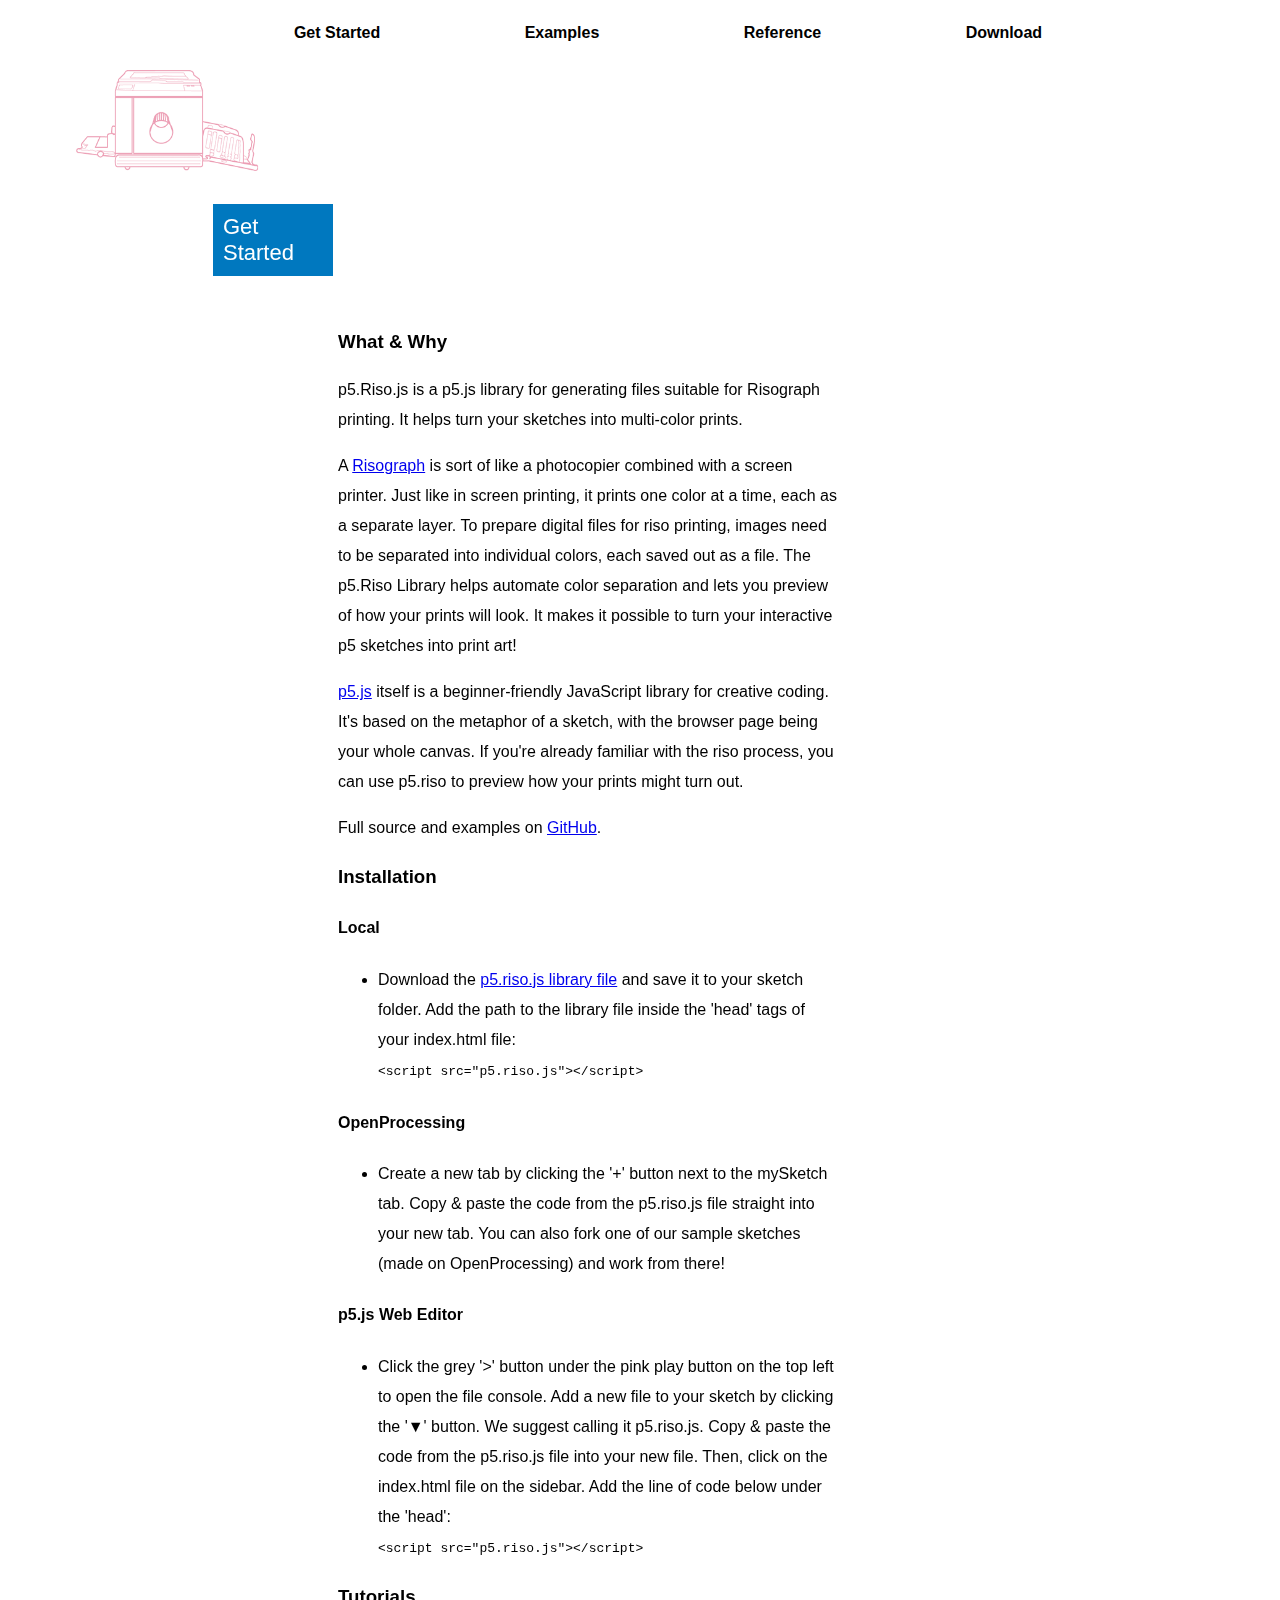
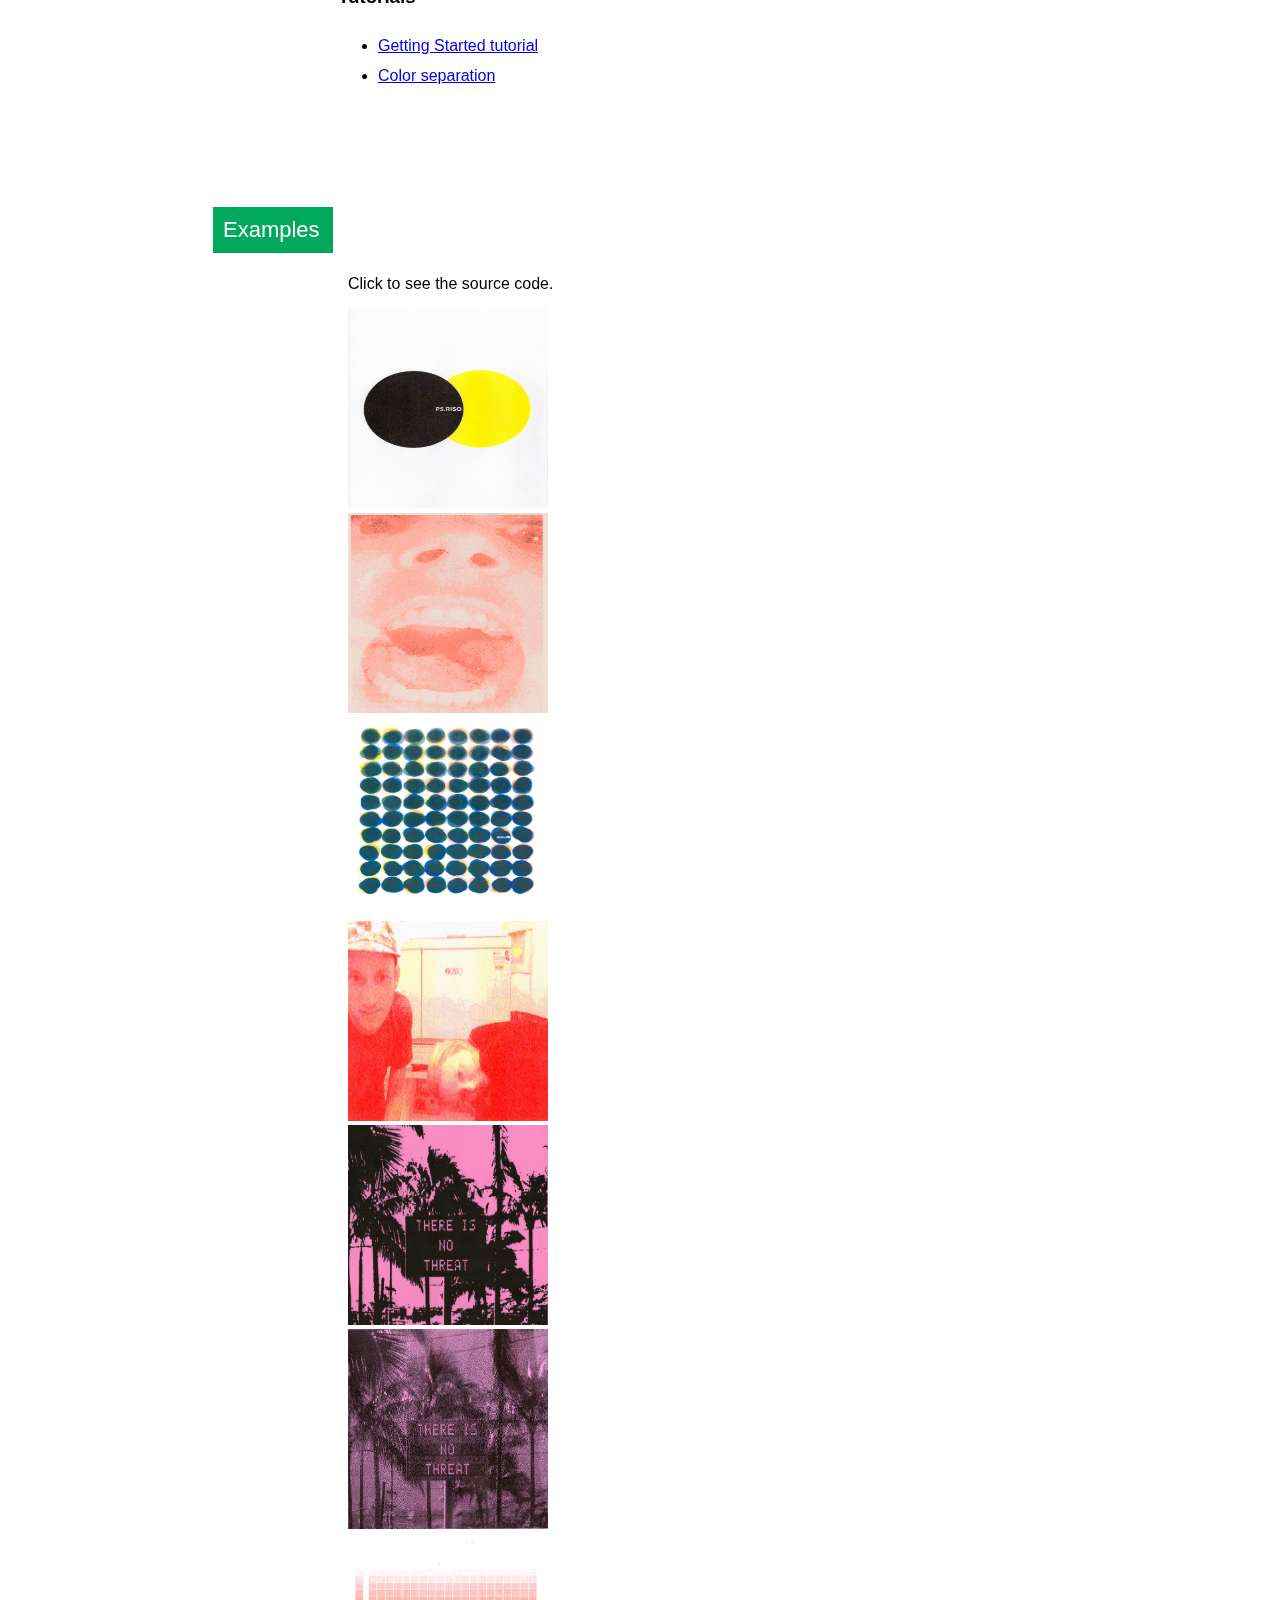
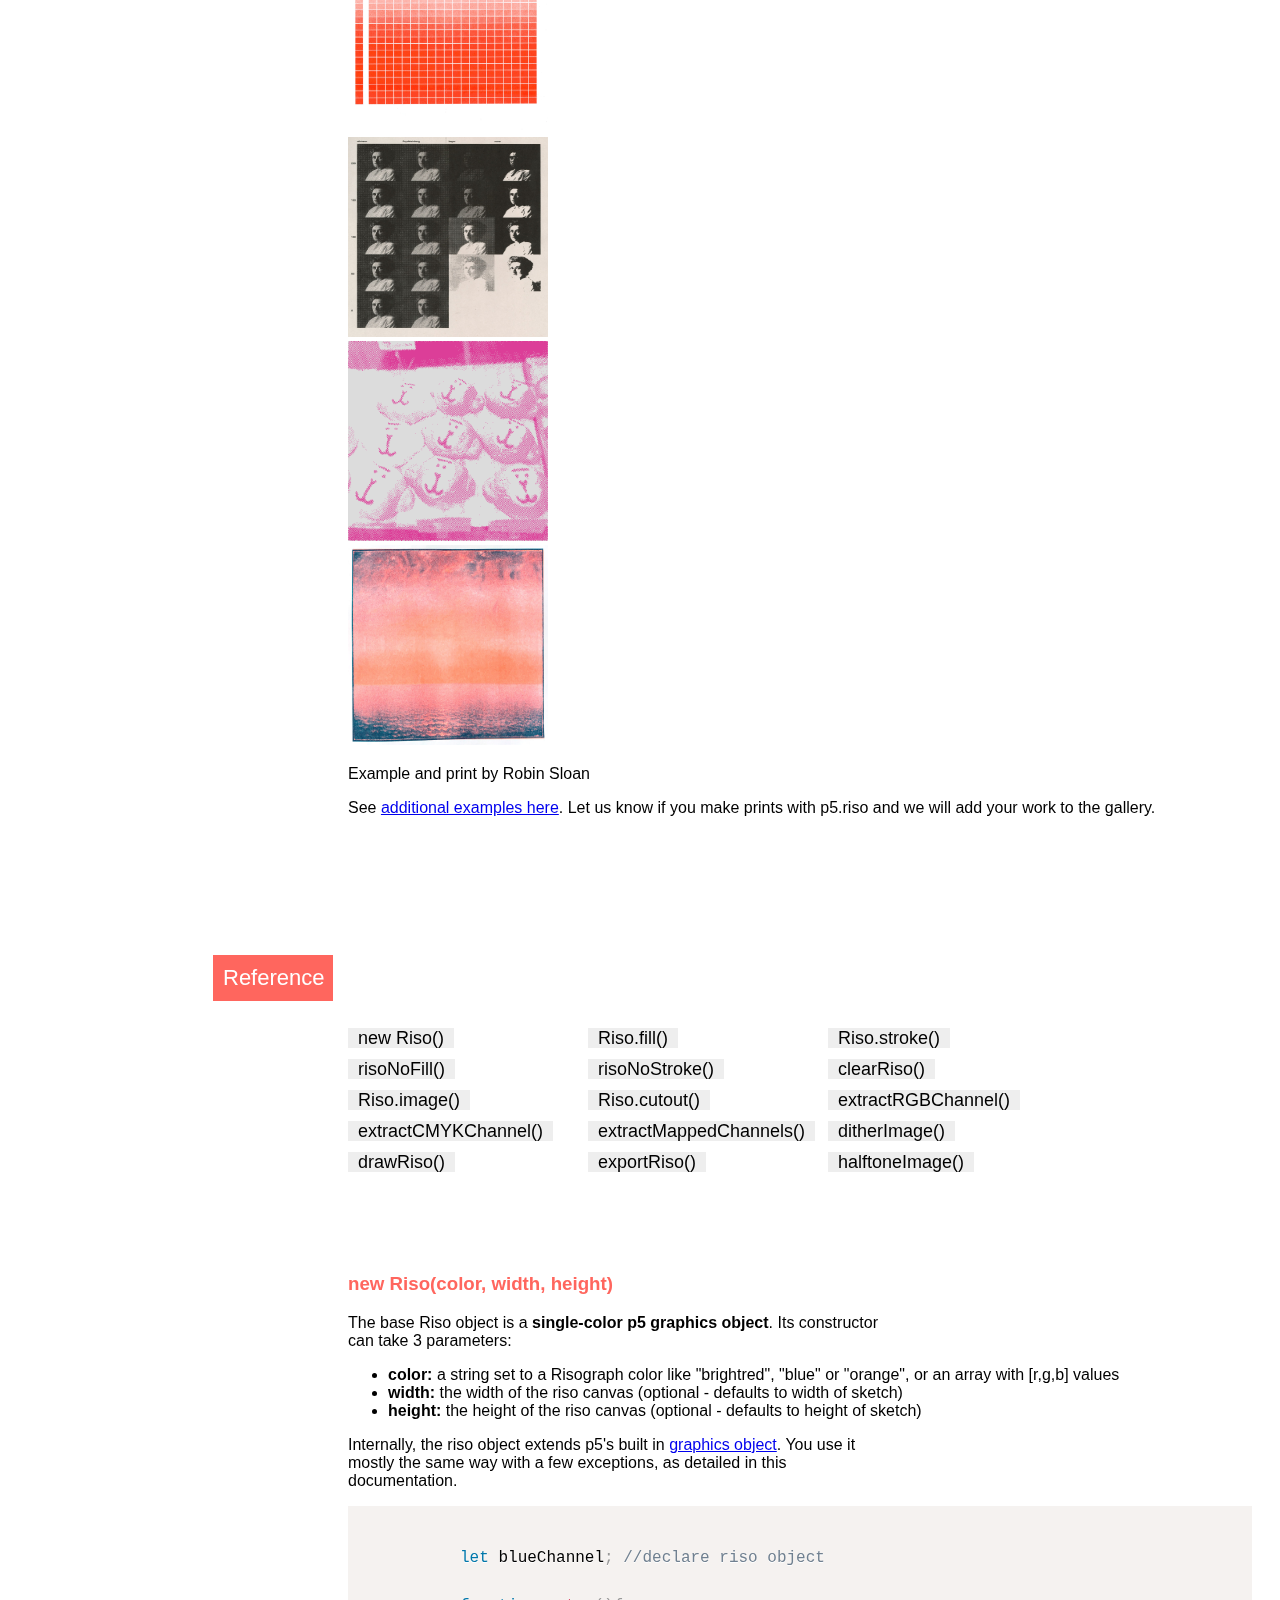
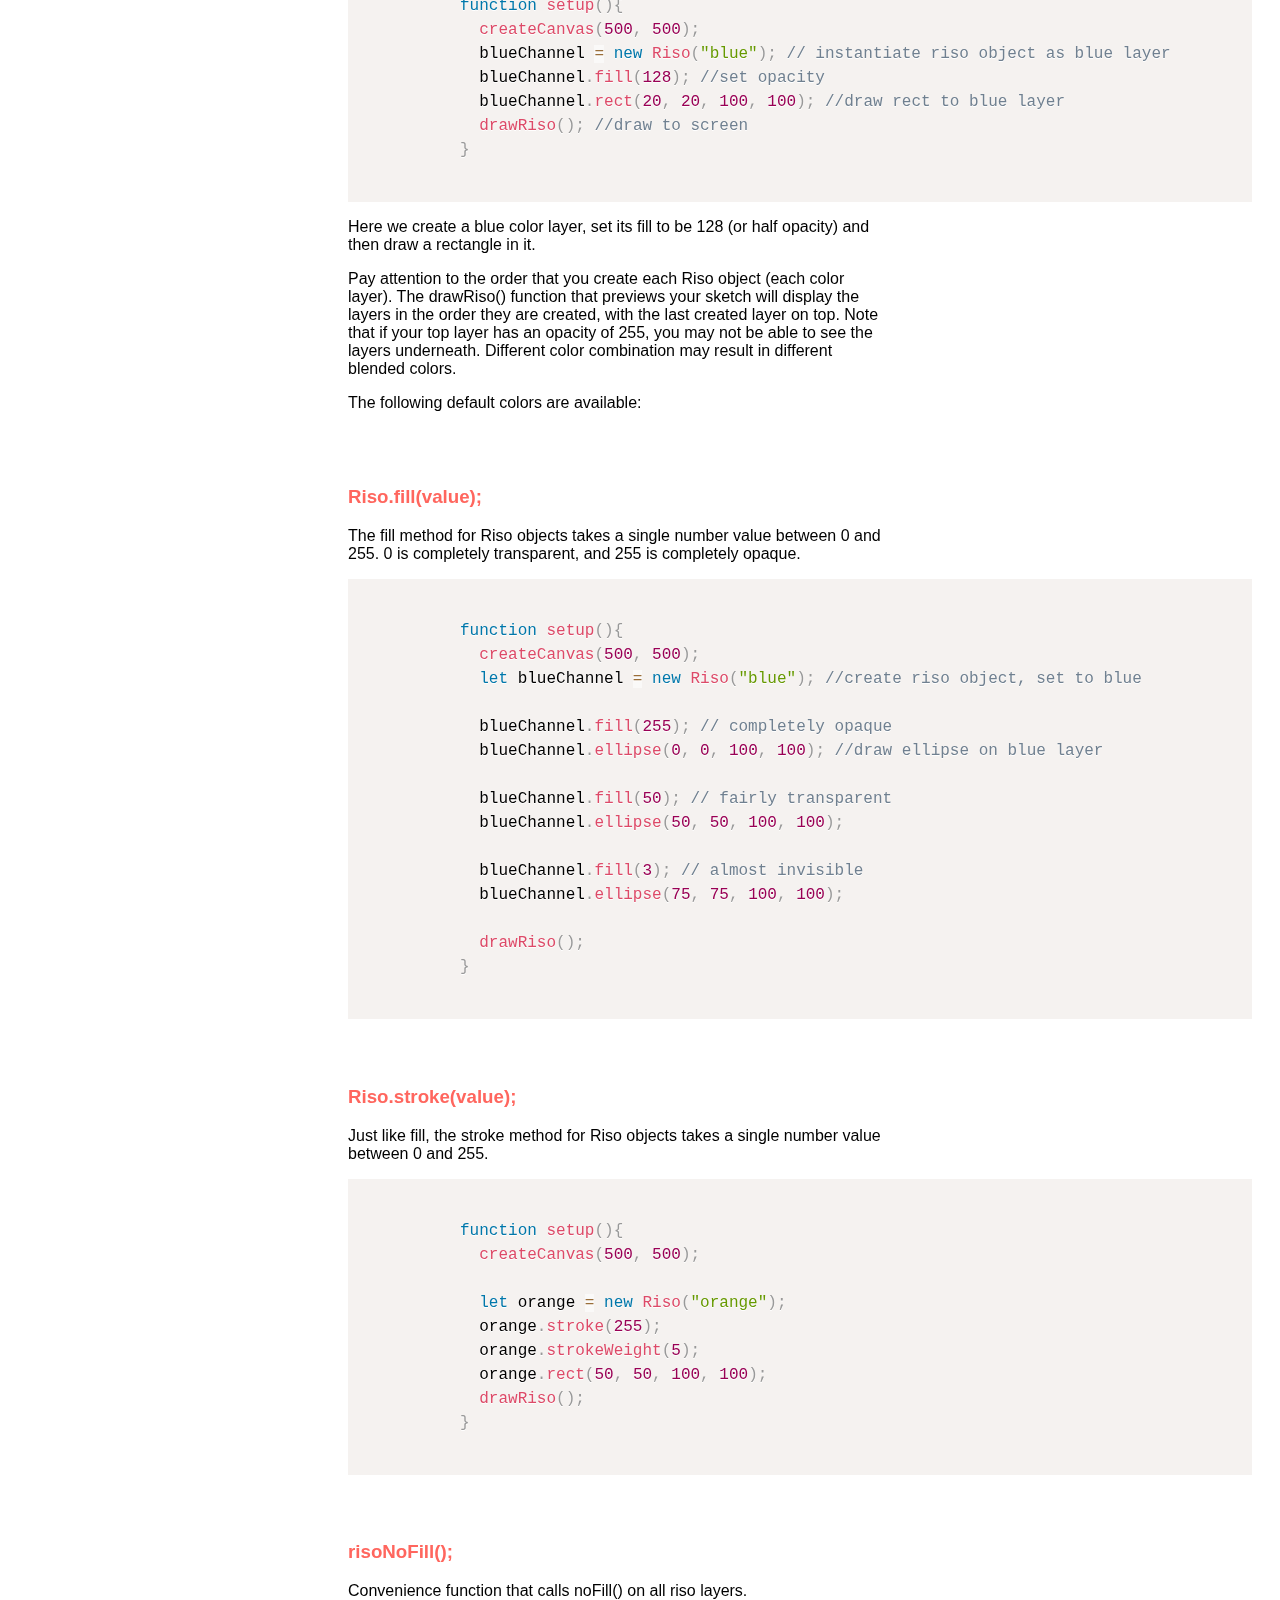
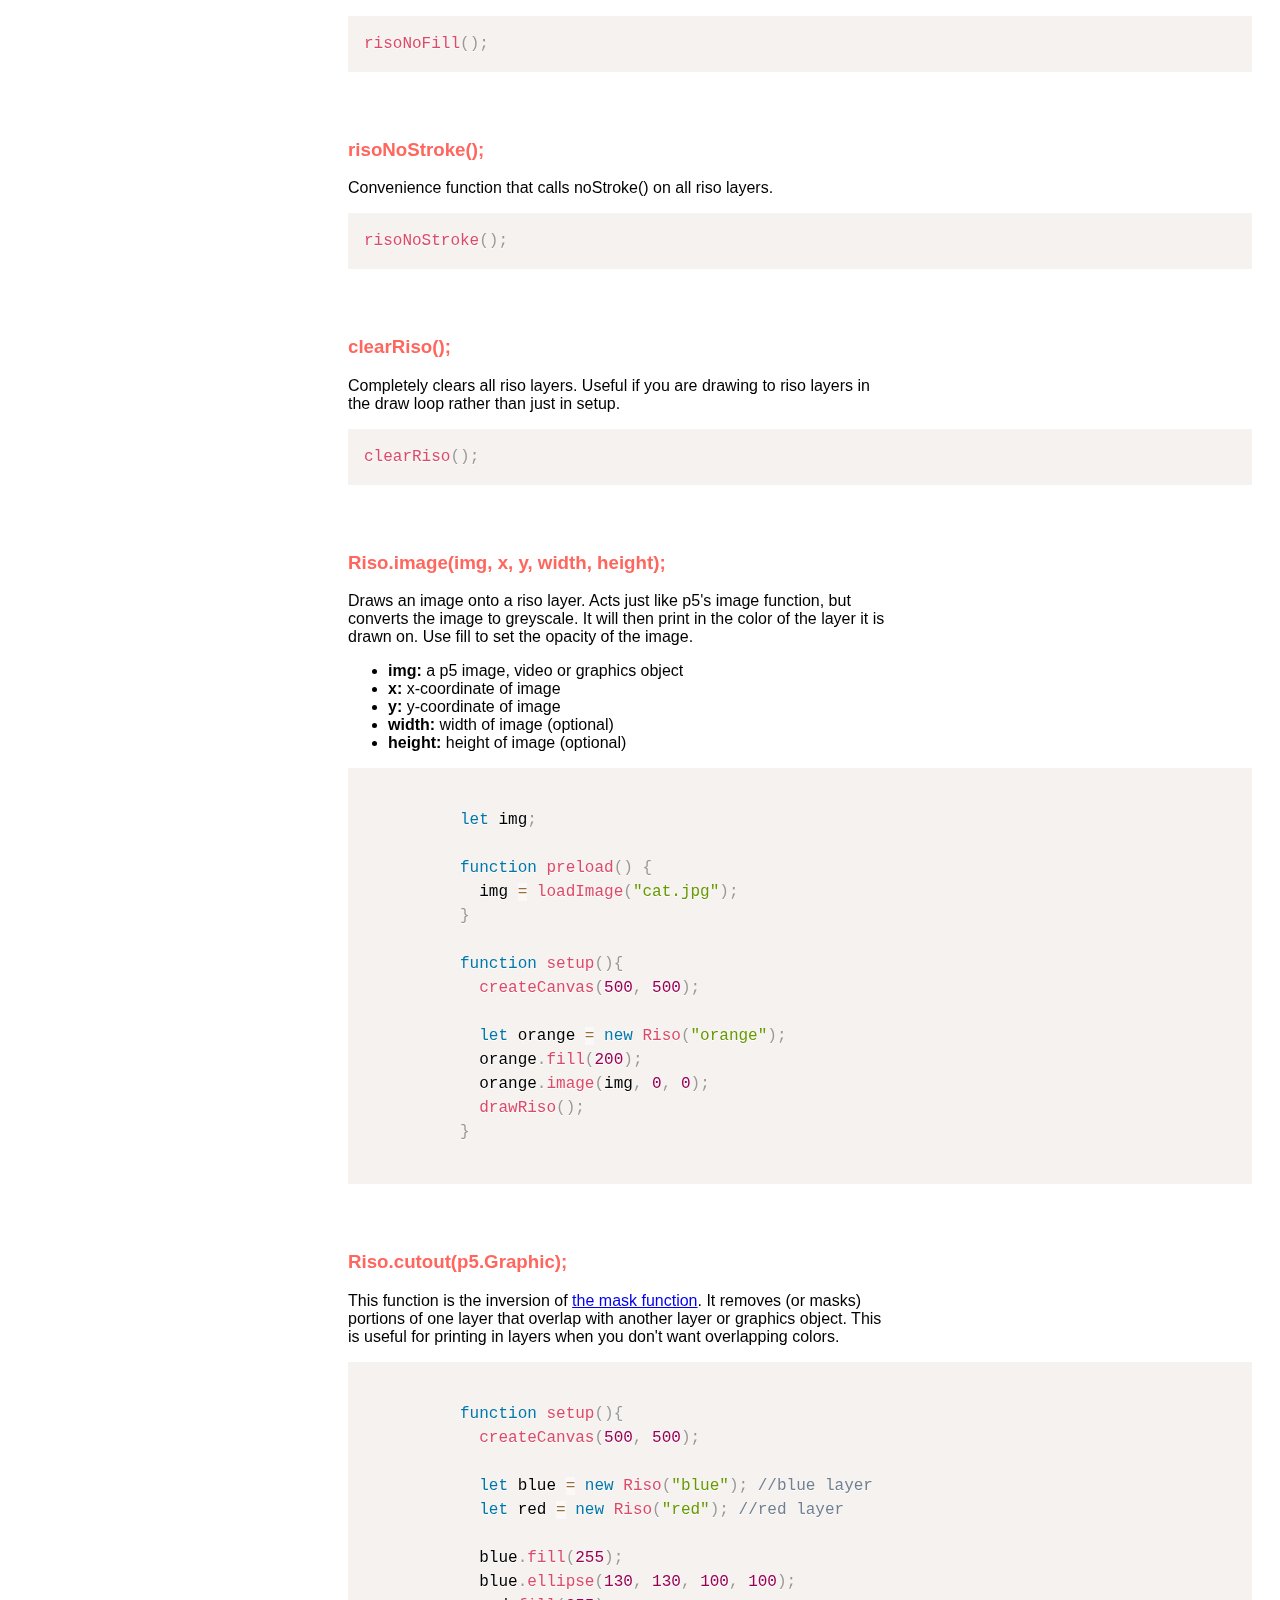
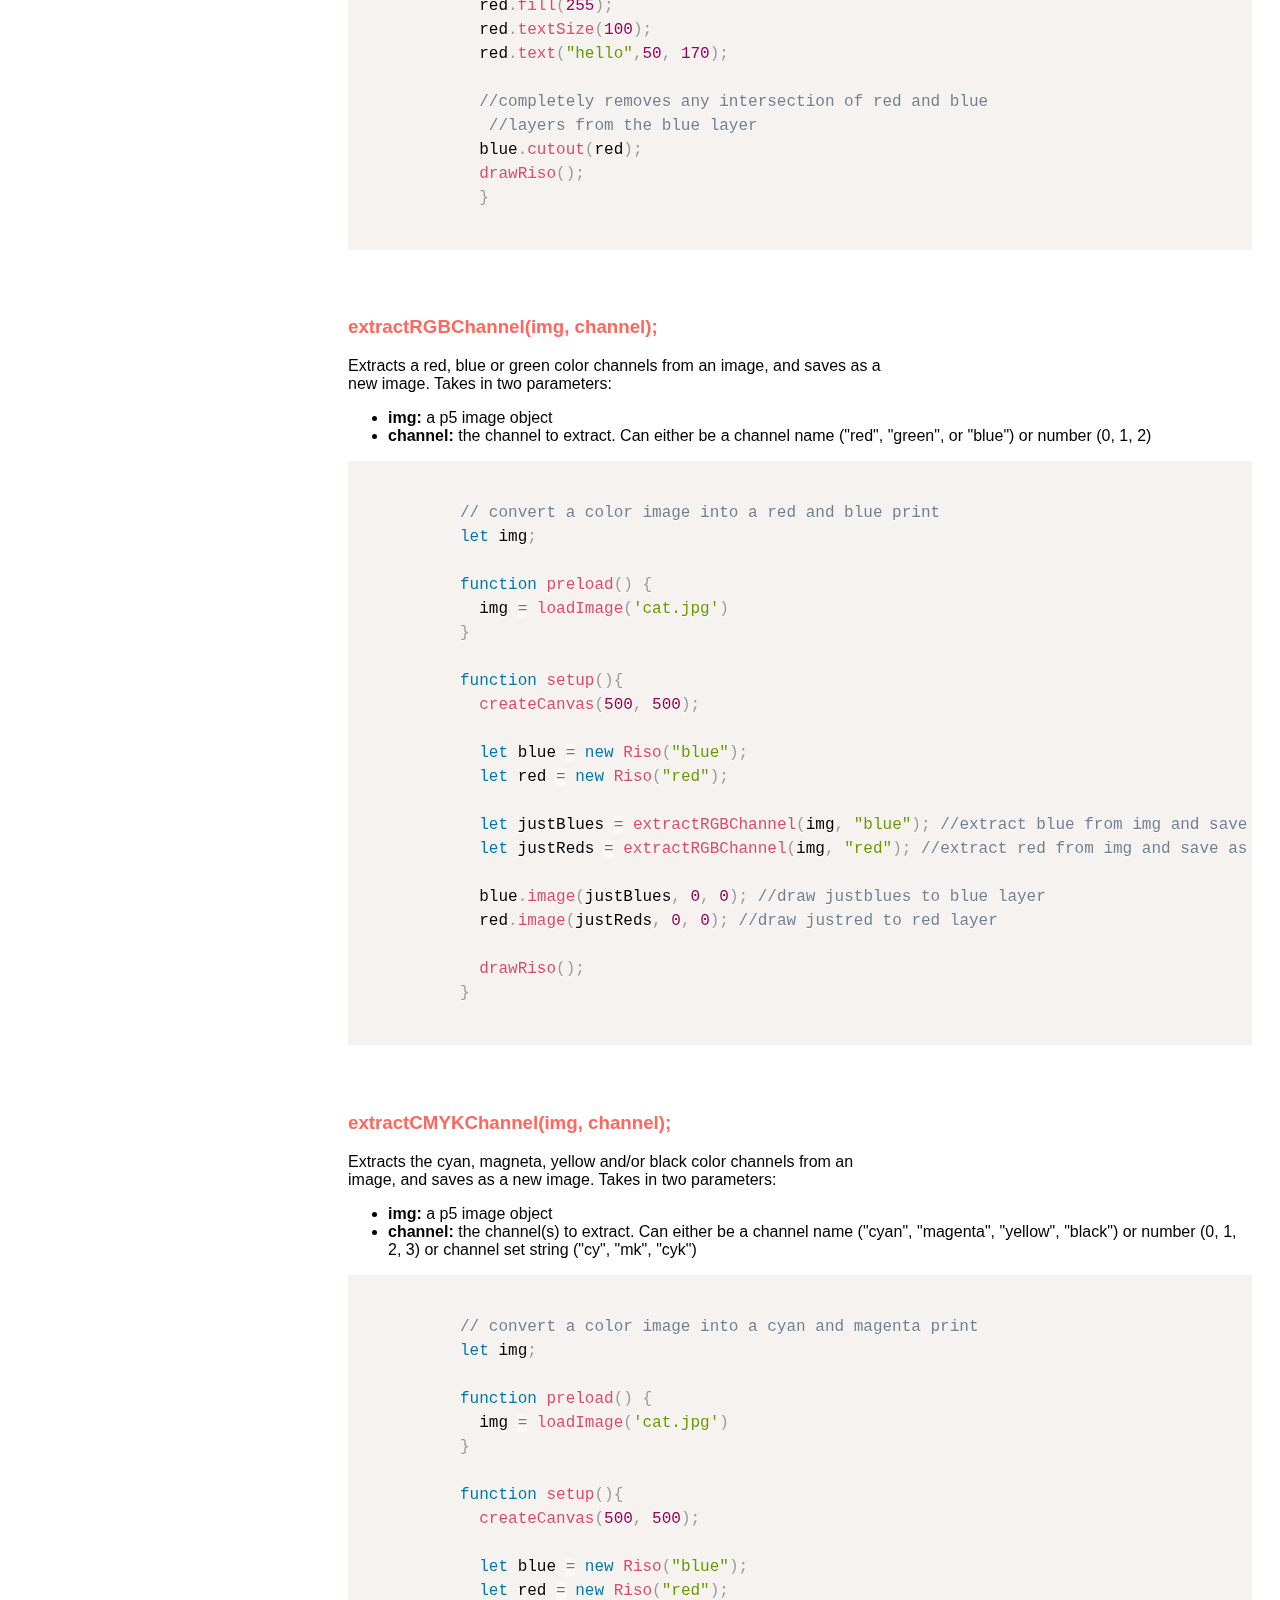
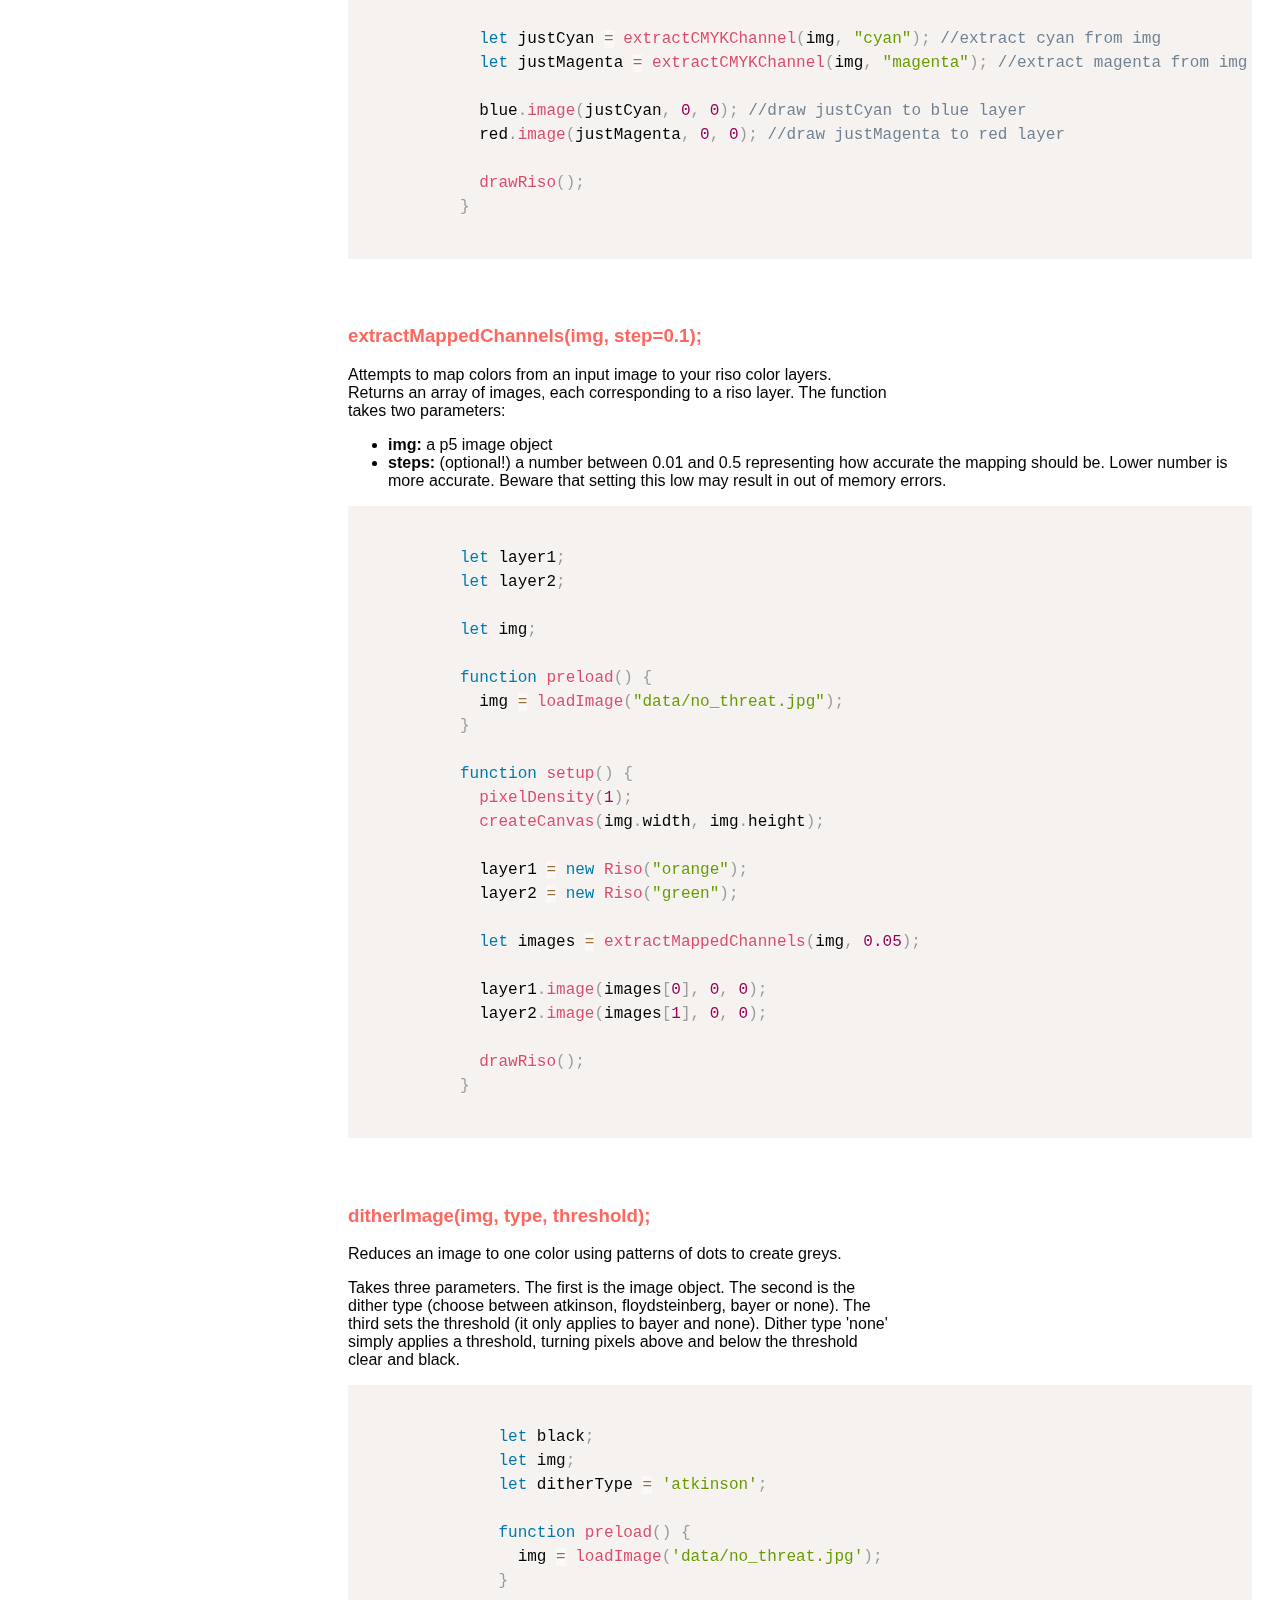
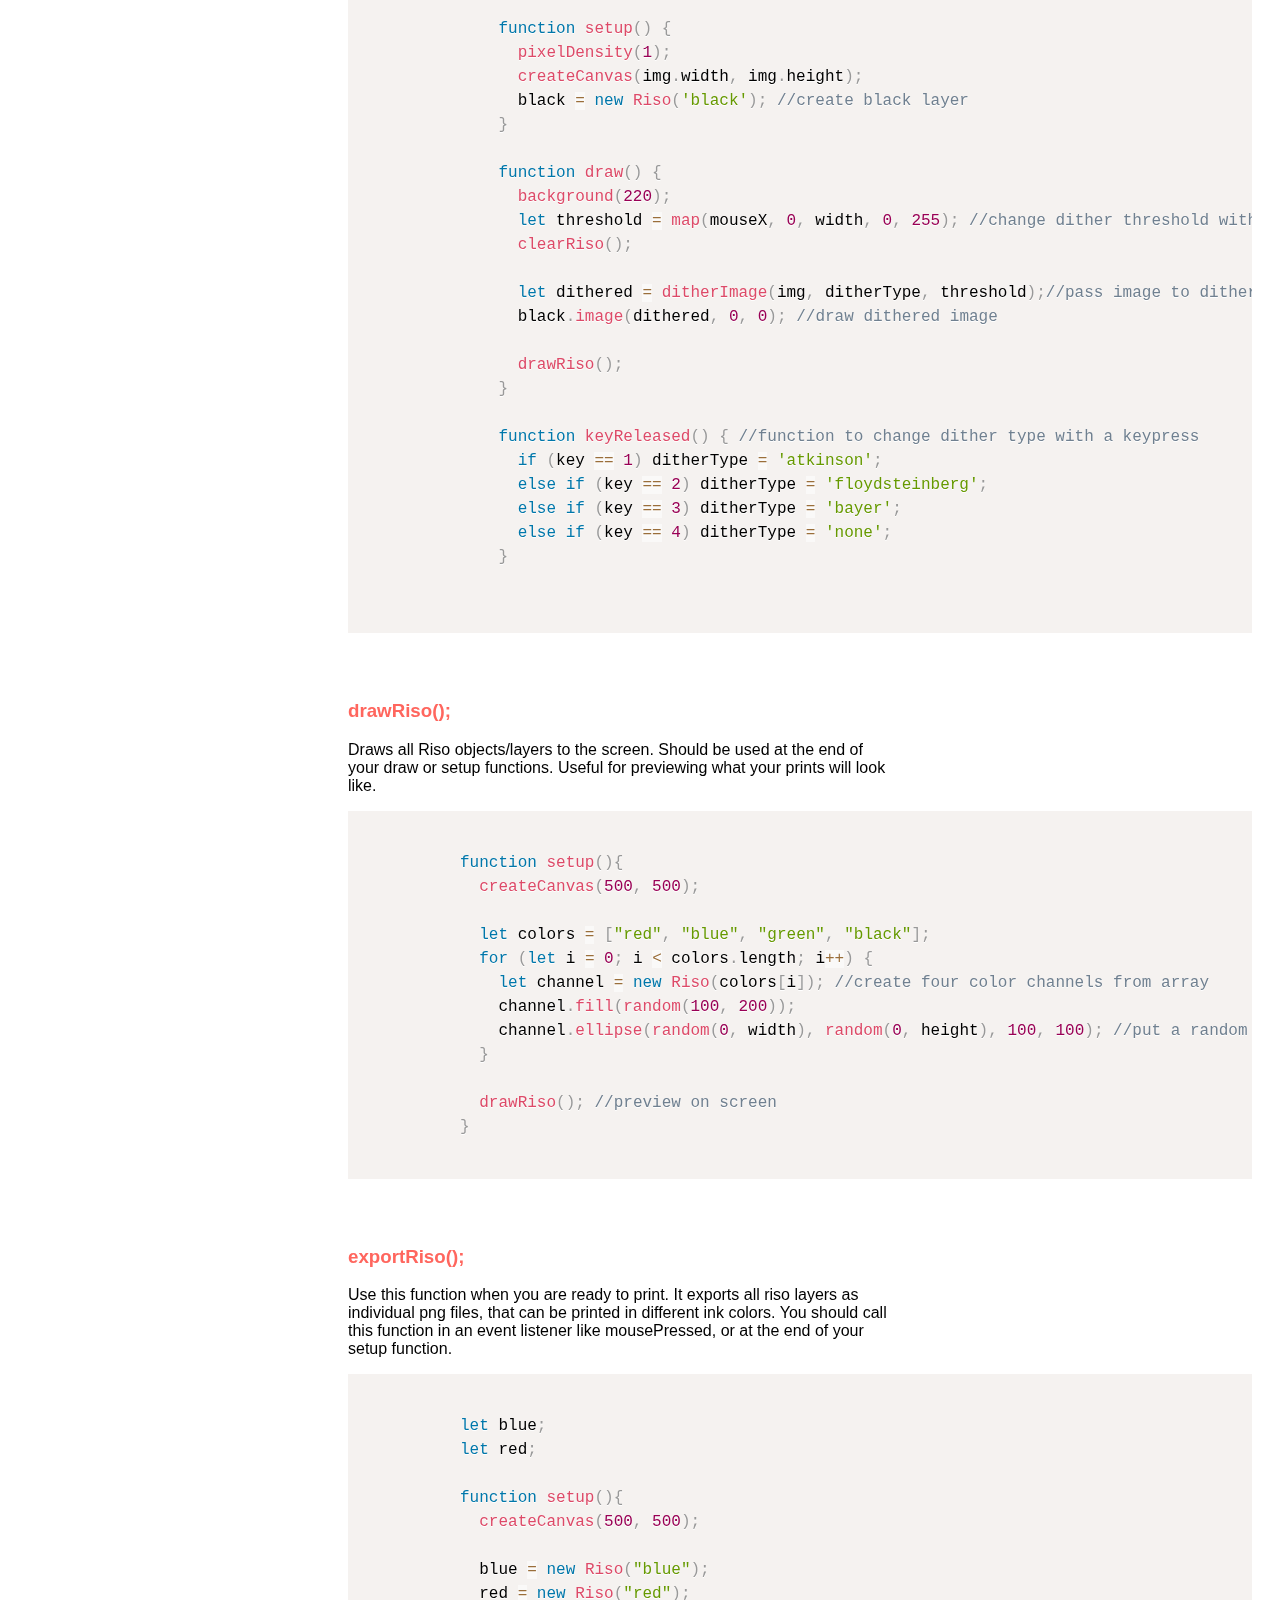
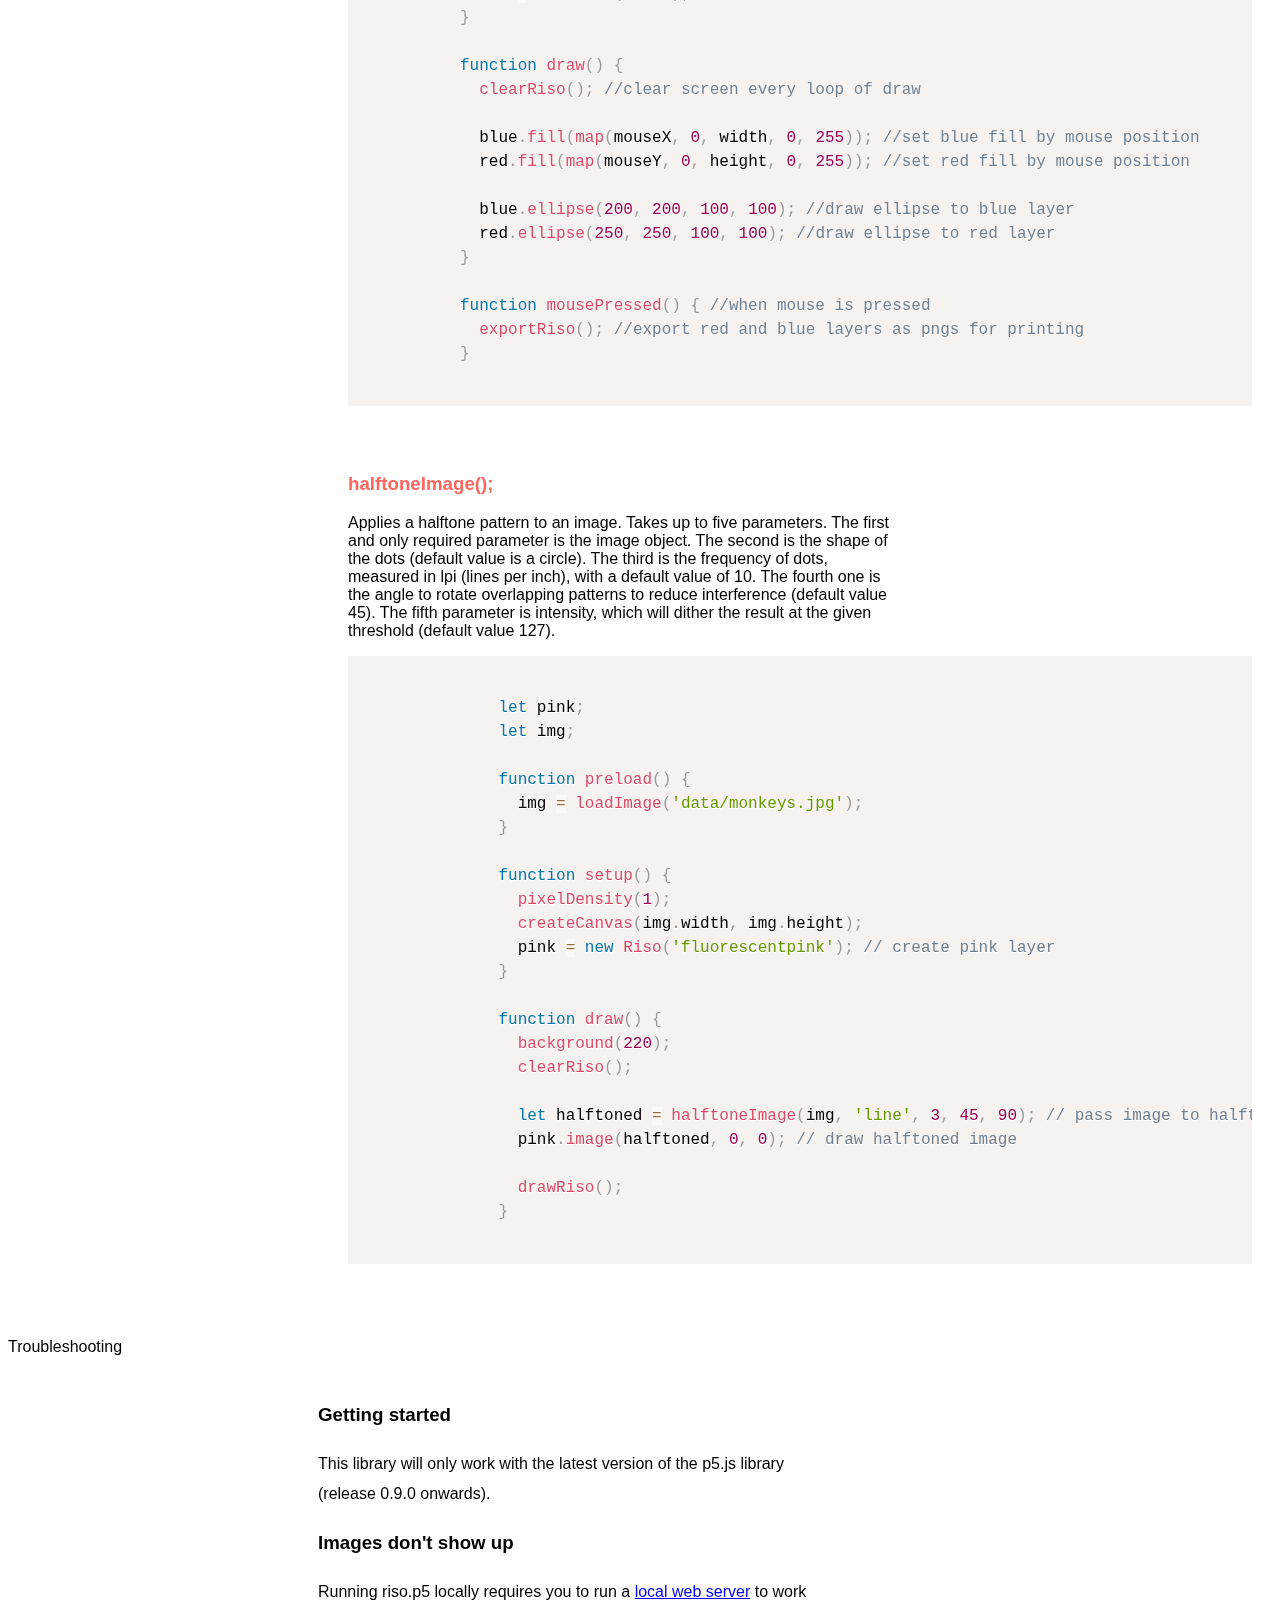
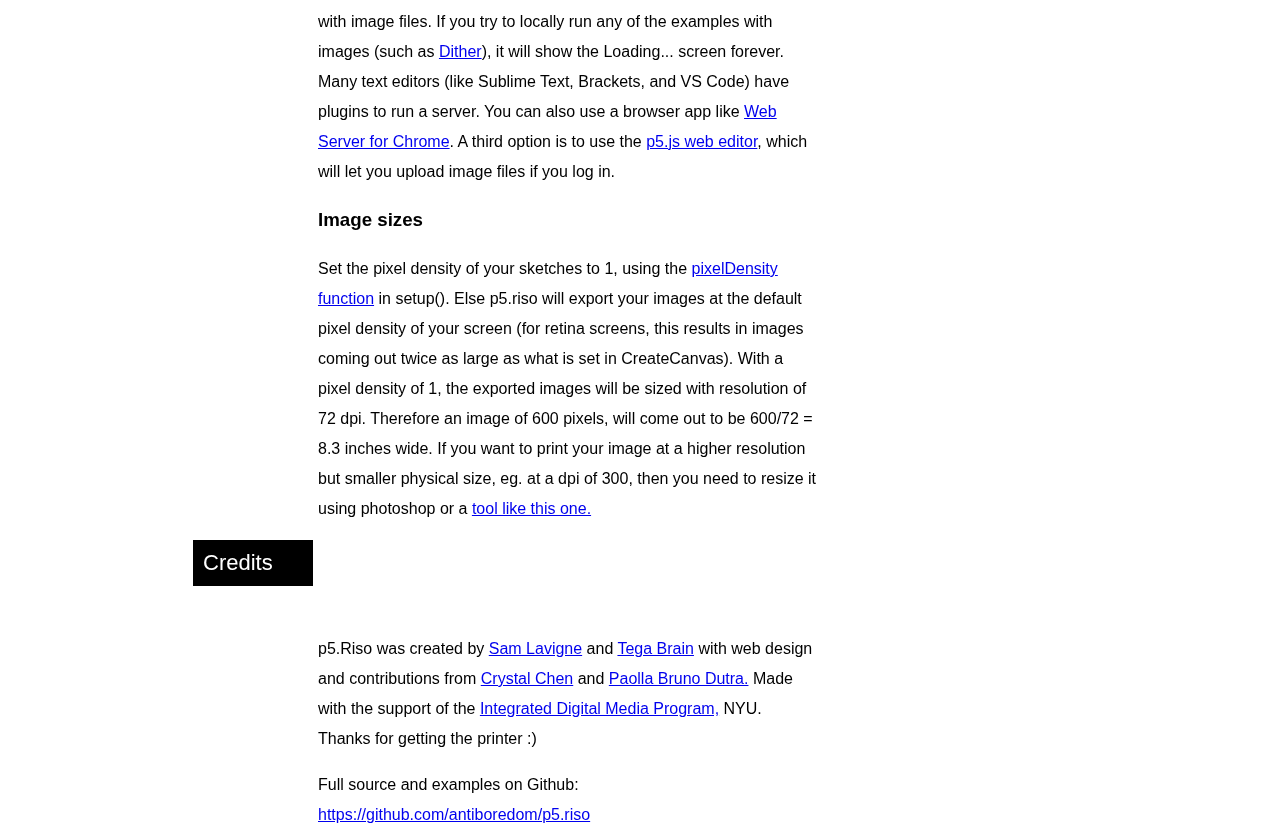
<file: docs/index.html>
<!DOCTYPE html>
<html>

<head>
  <meta charset="utf-8">
  <meta name="twitter:card" content="summary_large_image">
  <meta name="twitter:title" content="p5.Riso">
  <meta name="twitter:description" content="p5.Riso.js is a p5.js library for Risograph printing">
  <meta name="twitter:image" content="https://antiboredom.github.io/p5.riso/assets/share.jpg">
  <meta property="og:title" content="p5.Riso" />
  <meta property="og:type" content="article" />
  <meta property="og:url" content="https://antiboredom.github.io/p5.riso" />
  <meta property="og:image" content="https://antiboredom.github.io/p5.riso/assets/share.jpg">
  <meta property="og:description" content="p5.Riso.js is a p5.js library for Risograph printing" />
  <meta name="viewport" content="width=device-width, initial-scale=1">
  <title>p5.riso</title>
  <link rel="stylesheet" href="prism.css">
  <link rel="stylesheet" href="style.css">
</head>

<body>

  <nav class="nav-wrapper">
    <ul>
      <li><a href="#get" id="C">Get Started</a></li>
      <li><a href="#ex" id="Y">Examples</a></li>
      <li><a href="#ref" id="M">Reference</a></li>
      <li><a href="https://raw.githubusercontent.com/antiboredom/p5.riso/master/lib/p5.riso.js" id="K">Download</a></li>
    </ul>
  </nav>

  <div>
    <img id="icon" src="assets/p5.Riso.gif">
  </div>


  <div id="CMYK">

    <div id="get">
      <p id="title_start">Get Started</p>
      <div class="text1">
        <h3>What & Why</h3>
        <p>p5.Riso.js is a p5.js library for generating files suitable for Risograph printing. It helps turn your sketches into multi-color prints.</p>
          <p>A <a href="https://en.wikipedia.org/wiki/Risograph">Risograph</a> is sort of like a photocopier combined with a screen printer. Just like in screen printing, it prints one color at a time, each as a separate layer. To prepare digital files for riso printing, images need to be separated into individual colors, each saved out as a file. The p5.Riso Library helps automate color separation and lets you preview of how your prints will look. It makes it possible to turn your interactive p5 sketches into print art!
        </p>
        <p><a href = "https://p5js.org/">p5.js</a> itself is a beginner-friendly JavaScript library for creative coding. It's based on the metaphor of a sketch, with the browser page being your whole canvas. If you're already familiar with the riso process, you can use p5.riso to preview how your prints might turn out.</p>
        <p>Full source and examples on <a href="https://github.com/antiboredom/p5.riso">GitHub</a>.</p>
        <h3>Installation</h3>
        <h4>Local</h4>
        <ul>
          <li>Download the <a href="https://raw.githubusercontent.com/antiboredom/p5.riso/master/lib/p5.riso.js">p5.riso.js library file</a> and save it to your sketch folder. Add the path to the library file inside the 'head' tags of your index.html file:</li>
          <code>&lt;script src="p5.riso.js"&gt;&lt;/script&gt;</code>
        </ul>
        <h4>OpenProcessing</h4>
        <ul>
          <li>Create a new tab by clicking the '+' button next to the mySketch tab. Copy & paste the code from the p5.riso.js file straight into your new tab. You can also fork one of our sample sketches (made on OpenProcessing) and work from there!</li>
        </ul>
        <h4>p5.js Web Editor</button>
        </h4>
        <ul>
          <li>Click the grey '>' button under the pink play button on the top left to open the file console. Add a new file to your sketch by clicking the '▼' button. We suggest calling it p5.riso.js. Copy & paste the code from the p5.riso.js file into your new file. Then, click on the index.html file on the sidebar. Add the line of code below under the 'head':</li>
          <code>&lt;script src="p5.riso.js"&gt;&lt;/script&gt;</code>
        </ul>

      <h3>Tutorials</h3>

      <ul>
          <li>

    <a href="https://github.com/antiboredom/p5.riso/blob/master/tutorials/getting-started.md">Getting Started tutorial</a>

  </li>
  <li>

    <a href="https://github.com/antiboredom/p5.riso/blob/master/tutorials/color-separation.md">Color separation</a>

  </li>
</ul>
</div>
      </div>

    </div>

    <div id="ex">
      <p id="title_ex">Examples</p>
      <div class="ml">
        <p>Click to see the source code.</p>

        <div class="riso-example">
          <a href="https://github.com/antiboredom/p5.riso/tree/master/examples/Cutout">
            <img src="assets/cutout.jpg">
          </a>
        </div>

        <div class="riso-example">
          <a href="https://github.com/antiboredom/p5.riso/tree/master/examples/Image_And_Text">
            <img src="assets/claire.gif">
          </a>
        </div>
        <div class="riso-example">
          <a href="https://github.com/antiboredom/p5.riso/tree/master/examples/Smudge">
            <img src="assets/smudge1.jpg">
          </a>
        </div>

        <div class="riso-example">
          <a href="https://github.com/antiboredom/p5.riso/tree/master/examples/Capture">
            <img src="assets/capture.jpg">
          </a>
        </div>

        <div class="riso-example">
          <a href="https://github.com/antiboredom/p5.riso/tree/master/examples/Dither">
            <img src="assets/dither1.jpg">
          </a>
        </div>

        <div class="riso-example">
          <a href="https://github.com/antiboredom/p5.riso/tree/master/examples/Dither">
            <img src="assets/dither2.jpg">
          </a>
        </div>
        <div class="riso-example">
          <a href="https://github.com/antiboredom/p5.riso/tree/master/examples/Color_test">
            <img src="assets/3-color.gif">
          </a>
        </div>
        <div class="riso-example">
          <a href="https://github.com/antiboredom/p5.riso/tree/master/examples/Dither-test">
            <img src="assets/dither-test.jpg">
          </a>
        </div>
        <div class="riso-example">
          <a href="https://github.com/antiboredom/p5.riso/tree/master/examples/Halftone">
            <img src="assets/halftone.png">
          </a>
        </div>

        <div class="riso-example">
          <a href="https://github.com/antiboredom/p5.riso/tree/master/examples/CMYK-Compression">
            <img src="assets/cmyk_compression_sloan.jpg">
          </a>
          <p>Example and print by Robin Sloan</p>
        </div>

        <p>See <a href="https://github.com/antiboredom/p5.riso/blob/master/additional_examples.md">additional examples here</a>. Let us know if you make prints with p5.riso and we will add your work to the gallery.</p>

        <!-- FIRST ROW -->
        <!-- <div> -->
        <!--   <div class="container"> -->
        <!--     <img src="assets/layers.png" alt="" class="image"> -->
        <!--     <a href="https://www.openprocessing.org/sketch/742671"> -->
        <!--       <div class="overlay overlayFade"> -->
        <!--         <div class="text">Basic Layering</div> -->
        <!--       </div> -->
        <!--     </a> -->
        <!--   </div> -->
        <!--   <div class="container"> -->
        <!--     <img src="assets/cutout.png" alt="" class="image"> -->
        <!--     <a href="https://www.openprocessing.org/sketch/735487"> -->
        <!--       <div class="overlay overlayFade"> -->
        <!--         <div class="text">Cutout</div> -->
        <!--       </div> -->
        <!--     </a> -->
        <!--   </div> -->
        <!--   <div class="container"> -->
        <!--     <img src="assets/marilyn.png" alt="" class="image"> -->
        <!--     <a href="https://www.openprocessing.org/sketch/735496"> -->
        <!--       <div class="overlay overlayFade"> -->
        <!--         <div class="text">Cutout Text</div> -->
        <!--       </div> -->
        <!--     </a> -->
        <!--   </div> -->
        <!-- </div> -->
        <!--  -->
        <!-- <!&#45;&#45; SECOND ROW &#45;&#45;> -->
        <!-- <div> -->
        <!--   <div class="container"> -->
        <!--     <img src="assets/pattern.png" alt="" class="image"> -->
        <!--     <a href="https://www.openprocessing.org/sketch/736204"> -->
        <!--       <div class="overlay overlayFade"> -->
        <!--         <div class="text">Patterns</div> -->
        <!--       </div> -->
        <!--     </a> -->
        <!--   </div> -->
        <!--   <div class="container"> -->
        <!--     <img src="assets/lindenmayer.png" alt="" class="image"> -->
        <!--     <a href="https://www.openprocessing.org/sketch/736394"> -->
        <!--       <div class="overlay overlayFade"> -->
        <!--         <div class="text">Lindernmayer</div> -->
        <!--       </div> -->
        <!--   </div> -->
        <!--   <div class="container"> -->
        <!--     <img src="assets/videoCap.png" alt="" class="image"> -->
        <!--     <a href="https://www.openprocessing.org/sketch/736456"> -->
        <!--       <div class="overlay overlayFade"> -->
        <!--         <div class="text">Video Capture</div> -->
        <!--       </div> -->
        <!--     </a> -->
        <!--   </div> -->
        <!-- </div> -->

      </div>
    </div>

    <div id="ref">
      <p id="title_ref">Reference</p>
      <div class="text2" id="ref_table">
        <div><a href="#riso">new Riso()</a></div>
        <div><a href="#fill">Riso.fill()</a></div>
        <div><a href="#stroke">Riso.stroke()</a></div>
        <div><a href="#nofill">risoNoFill()</a></div>
        <div><a href="#nostroke">risoNoStroke()</a></div>
        <div><a href="#clearRiso">clearRiso()</a></div>
        <div><a href="#image">Riso.image()</a></div>
        <div><a href="#cutout">Riso.cutout()</a></div>
        <div><a href="#channel">extractRGBChannel()</a></div>
        <div><a href="#channelCMYK">extractCMYKChannel()</a></div>
        <div><a href="#extractMapped">extractMappedChannels()</a></div>
        <div><a href="#dither">ditherImage()</a></div>
        <div><a href="#drawRiso">drawRiso()</a></div>
        <div><a href="#expRiso">exportRiso()</a></div>
        <div><a href="#halftoneImage">halftoneImage()</a></div>
      </div>

      <br>
      <br>

      <div class="description" id="riso">
        <h3>new Riso(color, width, height)</h3>
        <p>The base Riso object is a <b>single-color p5 graphics object</b>. Its constructor can take 3 parameters:</p>
        <ul>
          <li><b>color:</b> a string set to a Risograph color like "brightred", "blue" or "orange", or an array with [r,g,b] values</li>
          <li><b>width:</b> the width of the riso canvas (optional - defaults to width of sketch)</li>
          <li><b>height:</b> the height of the riso canvas (optional - defaults to height of sketch)</li>
        </ul>

        <p>Internally, the riso object extends p5's built in <a href="https://p5js.org/reference/#/p5/createGraphics">graphics object</a>. You use it mostly the same way with a few exceptions, as detailed in this documentation.</p>

        <pre><code class="language-javascript">
          let blueChannel; //declare riso object

          function setup(){
            createCanvas(500, 500);
            blueChannel = new Riso("blue"); // instantiate riso object as blue layer
            blueChannel.fill(128); //set opacity
            blueChannel.rect(20, 20, 100, 100); //draw rect to blue layer
            drawRiso(); //draw to screen
          }
        </code></pre>

        <p>Here we create a blue color layer, set its fill to be 128 (or half opacity) and then draw a rectangle in it.</p>
        <p>Pay attention to the order that you create each Riso object (each color layer). The drawRiso() function that previews your sketch will display the layers in the order they are created, with the last created layer on top.  Note that if your top layer has an opacity of 255, you may not be able to see the layers underneath. Different color combination may result in different blended colors.</p>

        <p>The following default colors are available: <span id="all-colors"></span></p>
      </div>

      <div class="description" id="fill">
        <h3>Riso.fill(value);</h3>
        <p>The fill method for Riso objects takes a single number value between 0 and 255. 0 is completely transparent, and 255 is completely opaque.</p>

        <pre><code class="language-javascript">
          function setup(){
            createCanvas(500, 500);
            let blueChannel = new Riso("blue"); //create riso object, set to blue

            blueChannel.fill(255); // completely opaque
            blueChannel.ellipse(0, 0, 100, 100); //draw ellipse on blue layer

            blueChannel.fill(50); // fairly transparent
            blueChannel.ellipse(50, 50, 100, 100);

            blueChannel.fill(3); // almost invisible
            blueChannel.ellipse(75, 75, 100, 100);

            drawRiso();
          }
        </code></pre>

      </div>

      <div class="description" id="stroke">
        <h3>Riso.stroke(value);</h3>
        <p>Just like fill, the stroke method for Riso objects takes a single number value between 0 and 255.</p>
        <pre><code class="language-javascript">
          function setup(){
            createCanvas(500, 500);

            let orange = new Riso("orange");
            orange.stroke(255);
            orange.strokeWeight(5);
            orange.rect(50, 50, 100, 100);
            drawRiso();
          }
        </code></pre>
      </div>

      <div class="description" id="nofill">
        <h3>risoNoFill();</h3>
        <p>Convenience function that calls noFill() on all riso layers.</p>
        <pre><code class="language-javascript">risoNoFill();</code></pre>
      </div>

      <div class="description" id="nostroke">
        <h3>risoNoStroke();</h3>
        <p>Convenience function that calls noStroke() on all riso layers.</p>
        <pre><code class="language-javascript">risoNoStroke();</code></pre>
      </div>

      <div class="description" id="clearRiso">
        <h3>clearRiso();</h3>
        <p>Completely clears all riso layers. Useful if you are drawing to riso layers in the draw loop rather than just in setup.</p>
        <pre><code class="language-javascript">clearRiso();</code></pre>
      </div>

      <div class="description" id="image">
        <h3>Riso.image(img, x, y, width, height);</h3>
        <p>Draws an image onto a riso layer. Acts just like p5's image function, but converts the image to greyscale. It will then print in the color of the layer it is drawn on. Use fill to set the opacity of the image.</p>
        <ul>
          <li><b>img:</b> a p5 image, video or graphics object</li>
          <li><b>x:</b> x-coordinate of image</li>
          <li><b>y:</b> y-coordinate of image</li>
          <li><b>width:</b> width of image (optional)</li>
          <li><b>height:</b> height of image (optional)</li>
        </ul>

        <pre><code class="language-javascript">
          let img;

          function preload() {
            img = loadImage("cat.jpg");
          }

          function setup(){
            createCanvas(500, 500);

            let orange = new Riso("orange");
            orange.fill(200);
            orange.image(img, 0, 0);
            drawRiso();
          }
        </code></pre>
      </div>


      <div class="description" id="cutout">
        <h3>Riso.cutout(p5.Graphic);</h3>
        <p>This function is the inversion of <a href="https://p5js.org/reference/#/p5.Image/mask">the mask function</a>. It removes (or masks) portions of one layer that overlap with another layer or graphics object. This is useful for printing in layers when you don't want overlapping colors.</p>

        <pre><code class="language-javascript">
          function setup(){
            createCanvas(500, 500);

            let blue = new Riso("blue"); //blue layer
            let red = new Riso("red"); //red layer

            blue.fill(255); 
            blue.ellipse(130, 130, 100, 100);
            red.fill(255); 
            red.textSize(100);
            red.text("hello",50, 170);

            //completely removes any intersection of red and blue
             //layers from the blue layer
            blue.cutout(red);
            drawRiso();
            }
        </code></pre>
      </div>

      <div class="description" id="channel">
        <h3>extractRGBChannel(img, channel);</h3>
        <p>Extracts a red, blue or green color channels from an image, and saves as a new image. Takes in two parameters:</p>
        <ul>
          <li><b>img:</b> a p5 image object</li>
          <li><b>channel:</b> the channel to extract. Can either be a channel name ("red", "green", or "blue") or number (0, 1, 2) </li>
        </ul>

        <pre><code class="language-javascript">
          // convert a color image into a red and blue print
          let img;

          function preload() {
            img = loadImage('cat.jpg')
          }

          function setup(){
            createCanvas(500, 500);

            let blue = new Riso("blue");
            let red = new Riso("red");

            let justBlues = extractRGBChannel(img, "blue"); //extract blue from img and save as new image
            let justReds = extractRGBChannel(img, "red"); //extract red from img and save as new image

            blue.image(justBlues, 0, 0); //draw justblues to blue layer
            red.image(justReds, 0, 0); //draw justred to red layer

            drawRiso();
          }
        </code></pre>
      </div>

       <div class="description" id="channelCMYK">
        <h3>extractCMYKChannel(img, channel);</h3>
        <p>Extracts the cyan, magneta, yellow and/or black color channels from an image, and saves as a new image. Takes in two parameters:</p>
        <ul>
          <li><b>img:</b> a p5 image object</li>
          <li><b>channel:</b> the channel(s) to extract. Can either be a channel name ("cyan", "magenta", "yellow", "black") or number (0, 1, 2, 3) or channel set string ("cy", "mk", "cyk")</li>
        </ul>

        <pre><code class="language-javascript">
          // convert a color image into a cyan and magenta print
          let img;

          function preload() {
            img = loadImage('cat.jpg')
          }

          function setup(){
            createCanvas(500, 500);

            let blue = new Riso("blue");
            let red = new Riso("red");

            let justCyan = extractCMYKChannel(img, "cyan"); //extract cyan from img
            let justMagenta = extractCMYKChannel(img, "magenta"); //extract magenta from img

            blue.image(justCyan, 0, 0); //draw justCyan to blue layer
            red.image(justMagenta, 0, 0); //draw justMagenta to red layer

            drawRiso();
          }
        </code></pre>
      </div>
       <div class="description" id="extractMapped">
        <h3>extractMappedChannels(img, step=0.1);</h3>
        <p>Attempts to map colors from an input image to your riso color layers. Returns an array of images, each corresponding to a riso layer. The function takes two parameters:</p>
        <ul>
          <li><b>img:</b> a p5 image object</li>
          <li><b>steps:</b> (optional!) a number between 0.01 and 0.5 representing how accurate the mapping should be. Lower number is more accurate. Beware that setting this low may result in out of memory errors.</li>
        </ul>

        <pre><code class="language-javascript">
          let layer1;
          let layer2;

          let img;

          function preload() {
            img = loadImage("data/no_threat.jpg");
          }

          function setup() {
            pixelDensity(1);
            createCanvas(img.width, img.height);

            layer1 = new Riso("orange");
            layer2 = new Riso("green");

            let images = extractMappedChannels(img, 0.05);

            layer1.image(images[0], 0, 0);
            layer2.image(images[1], 0, 0);

            drawRiso();
          }
        </code></pre>
      </div>
      <div class="description" id="dither">
              <h3>ditherImage(img, type, threshold);</h3>
              <p>Reduces an image to one color using patterns of dots to create greys.</p>
              <p>Takes three parameters. The first is the image object. The second is the dither type (choose between atkinson, floydsteinberg, bayer or none). The third sets the threshold (it only applies to bayer and none). Dither type 'none' simply applies a threshold, turning pixels above and below the threshold clear and black.</p>

              <pre><code class="language-javascript">
              let black;
              let img;
              let ditherType = 'atkinson';

              function preload() {
                img = loadImage('data/no_threat.jpg');
              }

              function setup() {
                pixelDensity(1);
                createCanvas(img.width, img.height);
                black = new Riso('black'); //create black layer
              }

              function draw() {
                background(220);
                let threshold = map(mouseX, 0, width, 0, 255); //change dither threshold with mouse position
                clearRiso();

                let dithered = ditherImage(img, ditherType, threshold);//pass image to dither
                black.image(dithered, 0, 0); //draw dithered image

                drawRiso();
              }

              function keyReleased() { //function to change dither type with a keypress
                if (key == 1) ditherType = 'atkinson';
                else if (key == 2) ditherType = 'floydsteinberg';
                else if (key == 3) ditherType = 'bayer';
                else if (key == 4) ditherType = 'none';
              }

              </code></pre>
            </div>
      <div class="description" id="drawRiso">
        <h3>drawRiso();</h3>
        <p>Draws all Riso objects/layers to the screen. Should be used at the end of your draw or setup functions. Useful for previewing what your prints will look like.</p>

        <pre><code class="language-javascript">
          function setup(){
            createCanvas(500, 500);

            let colors = ["red", "blue", "green", "black"];
            for (let i = 0; i < colors.length; i++) {
              let channel = new Riso(colors[i]); //create four color channels from array
              channel.fill(random(100, 200));
              channel.ellipse(random(0, width), random(0, height), 100, 100); //put a random ellipse on each
            }

            drawRiso(); //preview on screen
          }
        </code></pre>
      </div>

      <div class="description" id="expRiso">
        <h3>exportRiso();</h3>
        <p>Use this function when you are ready to print. It exports all riso layers as individual png files, that can be printed in different ink colors. You should call this function in an event listener like mousePressed, or at the end of your setup function.</p>

        <pre><code class="language-javascript">
          let blue;
          let red;

          function setup(){
            createCanvas(500, 500);

            blue = new Riso("blue");
            red = new Riso("red");
          }

          function draw() {
            clearRiso(); //clear screen every loop of draw

            blue.fill(map(mouseX, 0, width, 0, 255)); //set blue fill by mouse position
            red.fill(map(mouseY, 0, height, 0, 255)); //set red fill by mouse position

            blue.ellipse(200, 200, 100, 100); //draw ellipse to blue layer
            red.ellipse(250, 250, 100, 100); //draw ellipse to red layer
          }

          function mousePressed() { //when mouse is pressed
            exportRiso(); //export red and blue layers as pngs for printing
          }
        </code></pre>
      </div>

    <div class="description" id="halftoneImage">
      <h3>halftoneImage();</h3>
      <p>Applies a halftone pattern to an image.

      Takes up to five parameters. The first and only required parameter is the image object. The second is the shape of the dots (default value is a circle). The third is the frequency of dots, measured in lpi (lines per inch), with a default value of 10. The fourth one is the angle to rotate overlapping patterns to reduce interference (default value 45). The fifth parameter is intensity, which will dither the result at the given threshold (default value 127).</p>

        <pre><code class="language-javascript">
              let pink;
              let img;

              function preload() {
                img = loadImage('data/monkeys.jpg');
              }

              function setup() {
                pixelDensity(1);
                createCanvas(img.width, img.height);
                pink = new Riso('fluorescentpink'); // create pink layer
              }

              function draw() {
                background(220);
                clearRiso();

                let halftoned = halftoneImage(img, 'line', 3, 45, 90); // pass image to halftone with line dots, frequency of 3, angle of 45, and intensity of 90.
                pink.image(halftoned, 0, 0); // draw halftoned image

                drawRiso();
              }
        </code></pre>
    </div>

    </div>
    <div id="Troubleshooting">
      <p id="title_trouble">Troubleshooting</p>
      <div class="text1">
        <h3>Getting started</h3>
        <p>This library will only work with the latest version of the p5.js library (release 0.9.0 onwards).</p>
        <h3>Images don't show up</h3>
        <p>Running riso.p5 locally requires you to run a <a href="https://github.com/processing/p5.js/wiki/Local-server">local web server</a> to work with image files. If you try to locally run any of the examples with images (such as <a href="https://github.com/antiboredom/p5.riso/tree/master/examples/Dither">Dither</a>), it will show the Loading... screen forever. Many text editors (like Sublime Text, Brackets, and VS Code) have plugins to run a server. You can also use a browser app like <a href ="https://chrome.google.com/webstore/detail/web-server-for-chrome/ofhbbkphhbklhfoeikjpcbhemlocgigb/">Web Server for Chrome</a>. A third option is to use the <a href="https://editor.p5js.org">p5.js web editor</a>, which will let you upload image files if you log in.</p>
        <h3>Image sizes</h3> 
        <p>Set the pixel density of your sketches to 1, using the <a href="https://p5js.org/reference/#/p5/pixelDensity">pixelDensity function</a> in setup(). Else p5.riso will export your images at the default pixel density of your screen (for retina screens, this results in images coming out twice as large as what is set in CreateCanvas). With a pixel density of 1, the exported images will be sized with resolution of 72 dpi. Therefore an image of 600 pixels, will come out to be 600/72 = 8.3 inches wide. If you want to print your image at a higher resolution but smaller physical size, eg. at a dpi of 300, then you need to resize it using photoshop or a <a href="https://convert.town/image-dpi">tool like this one.</a></p>
      </div>
    </div>
      
      
    <div id="credits">
      <p id="title_credits">Credits</p>
      <div class="text1">
        <p>p5.Riso was created by <a href="http://lav.io/">Sam Lavigne</a> and <a href="http://tegabrain.com/">Tega Brain</a> with web design and contributions from <a href="https://github.com/CRYSTALMINYICHEN">Crystal Chen</a> and <a href="https://paollabd.github.io/">Paolla Bruno Dutra.</a> Made with the support of the <a href="http://idm.engineering.nyu.edu/">Integrated Digital Media Program,</a> NYU. Thanks for getting the printer :)</p>
        <p>Full source and examples on Github: <a href="https://github.com/antiboredom/p5.riso">https://github.com/antiboredom/p5.riso</a></p>
      </div>
    </div>
  </div>
  <script rel="scriptsheet" src="script.js"></script>
  <script src="prism.js"></script>
</body>

</html>
</file>
<file: docs/prism.css>
/* PrismJS 1.17.1
https://prismjs.com/download.html#themes=prism&languages=markup+clike+javascript */
/**
 * prism.js default theme for JavaScript, CSS and HTML
 * Based on dabblet (http://dabblet.com)
 * @author Lea Verou
 */

code[class*="language-"],
pre[class*="language-"] {
	color: black;
	background: none;
	text-shadow: 0 1px white;
	font-family: Consolas, Monaco, 'Andale Mono', 'Ubuntu Mono', monospace;
	font-size: 1em;
	text-align: left;
	white-space: pre;
	word-spacing: normal;
	word-break: normal;
	word-wrap: normal;
	line-height: 1.5;

	-moz-tab-size: 4;
	-o-tab-size: 4;
	tab-size: 4;

	-webkit-hyphens: none;
	-moz-hyphens: none;
	-ms-hyphens: none;
	hyphens: none;
}

pre[class*="language-"]::-moz-selection, pre[class*="language-"] ::-moz-selection,
code[class*="language-"]::-moz-selection, code[class*="language-"] ::-moz-selection {
	text-shadow: none;
	background: #b3d4fc;
}

pre[class*="language-"]::selection, pre[class*="language-"] ::selection,
code[class*="language-"]::selection, code[class*="language-"] ::selection {
	text-shadow: none;
	background: #b3d4fc;
}

@media print {
	code[class*="language-"],
	pre[class*="language-"] {
		text-shadow: none;
	}
}

/* Code blocks */
pre[class*="language-"] {
	padding: 1em;
	margin: .5em 0;
	overflow: auto;
}

:not(pre) > code[class*="language-"],
pre[class*="language-"] {
	background: #f5f2f0;
}

/* Inline code */
:not(pre) > code[class*="language-"] {
	padding: .1em;
	border-radius: .3em;
	white-space: normal;
}

.token.comment,
.token.prolog,
.token.doctype,
.token.cdata {
	color: slategray;
}

.token.punctuation {
	color: #999;
}

.namespace {
	opacity: .7;
}

.token.property,
.token.tag,
.token.boolean,
.token.number,
.token.constant,
.token.symbol,
.token.deleted {
	color: #905;
}

.token.selector,
.token.attr-name,
.token.string,
.token.char,
.token.builtin,
.token.inserted {
	color: #690;
}

.token.operator,
.token.entity,
.token.url,
.language-css .token.string,
.style .token.string {
	color: #9a6e3a;
	background: hsla(0, 0%, 100%, .5);
}

.token.atrule,
.token.attr-value,
.token.keyword {
	color: #07a;
}

.token.function,
.token.class-name {
	color: #DD4A68;
}

.token.regex,
.token.important,
.token.variable {
	color: #e90;
}

.token.important,
.token.bold {
	font-weight: bold;
}
.token.italic {
	font-style: italic;
}

.token.entity {
	cursor: help;
}
</file>
<file: docs/style.css>
/*
* @Author: Paolla
* @Date:   2019-08-05 10:44:31
* @Last Modified by:   Paolla
* @Last Modified time: 2019-08-05 16:59:08
*/
body {
  font-family: Georgia, sans-serif;
}

.section {
  display: inline-block;
}

.text1 {
  /*position: absolute;*/
  display: inline-block;
  /*background: white;*/
  top: 130px;
  margin-left: 300px;
  line-height: 30px;
  width: 500px;
  height: 180px;
  padding: 10px;
}

.text2 {
  display: inline-block;
  /*background: white;*/
  top: 530px;
  margin-left: 300px;
  line-height: 30px;
  padding-left: 20px;
}

.text3 {
  /*position: absolute;*/
  display: inline-block;
  /*background: white;*/
  top: 150px;
  margin-left: 300px;
  line-height: 30px;
  width: 500px;
  padding: 20px;
}

.nav-wrapper li {
  font-weight: bold;
  display: inline;
  padding: 60px;
}

.nav-wrapper a {
  color: black;
  text-decoration: none;
  padding: 10px;
}

#C:hover {
  background-color: rgb(0, 120, 191);
  color: white;
}

#title_start {
  background-color: rgb(0, 120, 191);
  width: 100px;
  padding: 10px;
  font-size: 22px;
  color: white;
  margin-left: 185px;
}

#M:hover {
  background-color: rgb(255, 102, 94);
  color: white;
}

#title_ref {
  background-color: rgb(255, 102, 94);
  width: 100px;
  padding: 10px;
  font-size: 22px;
  color: white;
  margin-left: 185px;
}

#Y:hover {
  background-color: rgb(0, 169, 92);
  color: white;
}

#title_ex {
  background-color: rgb(0, 169, 92);
  width: 100px;
  padding: 10px;
  font-size: 22px;
  color: white;
  margin-left: 185px;
}

#title_credits {
  background-color: rgb(0, 0, 0);
  width: 100px;
  padding: 10px;
  font-size: 22px;
  color: white;
  margin-left: 185px;
}

#K:hover {
  color: white;
  background-color: #000000;
}

#get {
  background-color: white;
  padding: 50px 20px;
}

#ref {
  background-color: white;
  padding: 50px 20px;
}

#ex {
  background-color: white;
  padding: 50px 20px;
}

#src {
  background-color: white;
  padding: 50px 20px;
}

#title {
  text-align: center;
  font-weight: bold;
  padding: 10px;
  width: 300px;
}

#icon {
  width: 320px;
  /*    position: absolute;
    right: 60px;
*/
  margin-bottom: -80px;
}

nav {
  text-align: center;
  /*background-color: #8080ff;*/
  background-color: white;
  /*FIXED: user can always see the navigation bar while they scroll through the website*/
  position: fixed;
  width: 100%;
  z-index: 1;
}

img {
  margin-top: auto;
  margin-bottom: auto;
  width: 200px;
  height: 200px;
}

table {
  position: absolute;
  display: inline-block;
  background: white;
  top: 870px;
  margin-left: 100px;
  line-height: 30px;
  width: 500px;
  padding-left: 20px;
}

#op:hover {
  color: rgb(0, 120, 191);
  border-bottom-style: dashed;
}

#lc:hover {
  color: rgb(0, 120, 191);
  border-bottom-style: dashed;
}

#we:hover {
  color: rgb(0, 120, 191);
  border-bottom-style: dashed;
}

#openPro {
  display: none;
}

#localIns {
  display: none;
}

#p5Ins {
  display: none;
}

button {
  border: none;
  font-size: 13pt;
}

.title {
  font-size: 54px;
  color: darkorange;
}

/*on my html file, divs defined as a container class contain image + text*/
.container {
  position: relative;
  /*relative to its normal position */
  width: 200px;
  height: 200px;
  display: inline-block;
}

/*making all images the same size*/
.image {
  display: block;

  width: 200px;
  height: 200px;
}

/*GENERIC OVERLAY CLASS -- applied to all images*/
.overlay {
  /*positioned relative to the nearest positioned ancestor*/
  position: absolute;
  transition: all 0.3s ease;
  /*making initial overlay completely clear*/
  opacity: 0;
  background-color: purple;
}

.container:hover .overlay {
  /*once you hover over image, one can see the overlay*/
  /*if you change the transition time on line 27 to 3s -- you can see the opacity slowly changing*/
  opacity: 0.9;
}

/*SPECIFIC OVERLAY CLASSES - FADE, LEFT, RIGHT, TOP, BOTTOM, and CROSS*/

/*OVERLAY FADE*/
/*
idea behind it: 
- width height of overlay are the width and height of the image (100%)
- once you hover over image, the overlay appears on top of that image
- this will happen gradually since insede the generic overlay class we set the opacity to 0 and in the
.container:hover class we set opacity to 1
*/
.overlayFade {
  height: 100%;
  width: 100%;
  top: 0;
  left: 0;
  /*right click on element >> inspect >> click on backgorund-color >> change opacity*/
  /*background-color: #9c27b075;*/
  background-color: white;
}

/*LEFT OVERLAY*/
/*
idea behind it: 
- height of overlay is the height of the image (100%)
- width is zero and set to left
- width is set to 100% once you hover over image and gradually moves from left --> right
*/
.overlayLeft {
  height: 100%;
  width: 0;
  top: 0;
  left: 0;
  background-color: purple;
}

/*RIGHT OVERLAY*/
/*
idea behind it: 
- height of overlay is the height of the image (100%)
- width is zero and set to right
- width is set to 100% once you hover over image and gradually moves from right --> left
*/
.overlayRight {
  height: 100%;
  width: 0;
  top: 0;
  right: 0;
  background-color: purple;
}

/* LEFT & RIGHT HOVER EFFECT*/

.container:hover .overlayLeft,
.container:hover .overlayRight {
  width: 100%;
}

/*OVERLAY TOP*/
/*
idea behind it: 
- width of overlay is the width of the image (100%)
- height is zero and set to top
- height is set to 100% once you hover over image and gradually moves from top --> bottom
*/
.overlayTop {
  height: 0;
  width: 100%;
  top: 0;
  right: 0;
  background-color: purple;
}

/*OVERLAY BOTTOM*/
/*
idea behind it: 
- width of overlay is the width of the image (100%)
- height is zero and set to bottom
- height is set to 100% once you hover over image and gradually moves from bottom --> top
*/
.overlayBottom {
  height: 0;
  width: 100%;
  bottom: 0;
  right: 0;
  background-color: purple;
}

/* TOP & BOTTOM HOVER EFFECT*/

.container:hover .overlayTop,
.container:hover .overlayBottom {
  height: 100%;
}

/*OVERLAY CROSS*/
/*
idea behind it: 
- width and height of overlay are set to zero
- width and height are set to top-left corner
- width and height are set to 100% once you hover over image and gradually moves across the image
*/
.overlayCross {
  height: 0;
  width: 0;
  top: 0;
  left: 0;
  background-color: purple;
}

/*HOVER EFFECT*/

.container:hover .overlayCross {
  width: 100%;
  height: 100%;
}

/*text that shows up when you hover over image*/
.text {
  color: black;
  /*ABSOLUTE: positioned relative to the nearest positioned ancestor*/
  position: absolute;
  /*center-aligning the text*/
  top: 50%;
  left: 50%;
  /*TRANSFORM: repositions an element in the horizontal and/or vertical directions*/
  /*property moving text in the negative direction of x and y*/
  /*here, it repositions the text, "animating" it according to the motion the overlay*/
  /*this can be seen better if you change the transition time on line 27 to 2s -- you can see the text moving slowly*/
  transform: translate(-50%, -50%);
  font-size: 20px;
  text-align: center;
}
#ref_table {
  display: flex;
  flex-wrap: wrap;
  width: 65%;
}
#ref_table div {
  width: 240px;
  color: rgb(255, 102, 94);
}

#ref_table a {
  background-color: #eee;
  color: #000;
  font-size: 18px;
  padding: 0px 10px;
  text-decoration: none;
}

#ref_table a:hover, #func:hover {
  color: rgb(255, 102, 94);
  border-bottom-style: dashed;
}

.description {
  margin-left: 320px;
  padding-top: 40px;
}

.description h3 {
  color: rgb(255, 102, 94);
}

.description p {
  /* text-align: justify; */
  width: 60%;
}

.ml {
  margin-left: 320px;
}

.riso-color {
  display: inline-block;
  font-size: .8em;
  text-transform: lowercase;
  color: #fff;
  padding: 1px;
  margin: 2px;
}

.riso-WHITE, .riso-CLEARMEDIUM, .riso-YELLOW, .riso-LIGHTLIME {
  color: #000;
}

@media (max-width: 768px) {
  .text1, .text2, .description {
    margin: auto;
    width: auto;
  }
  .ml { margin: 0}
  .description p {
    width: auto;
    text-align: left;
  }

  #title_start, #title_ex, #title_ref, #title_credits {
    margin-left: 0;
  }
  .nav-wrapper li {
    display: inline;
    padding: 0px;
  }
  .nav-wrapper li a {
  }
}
</file>
